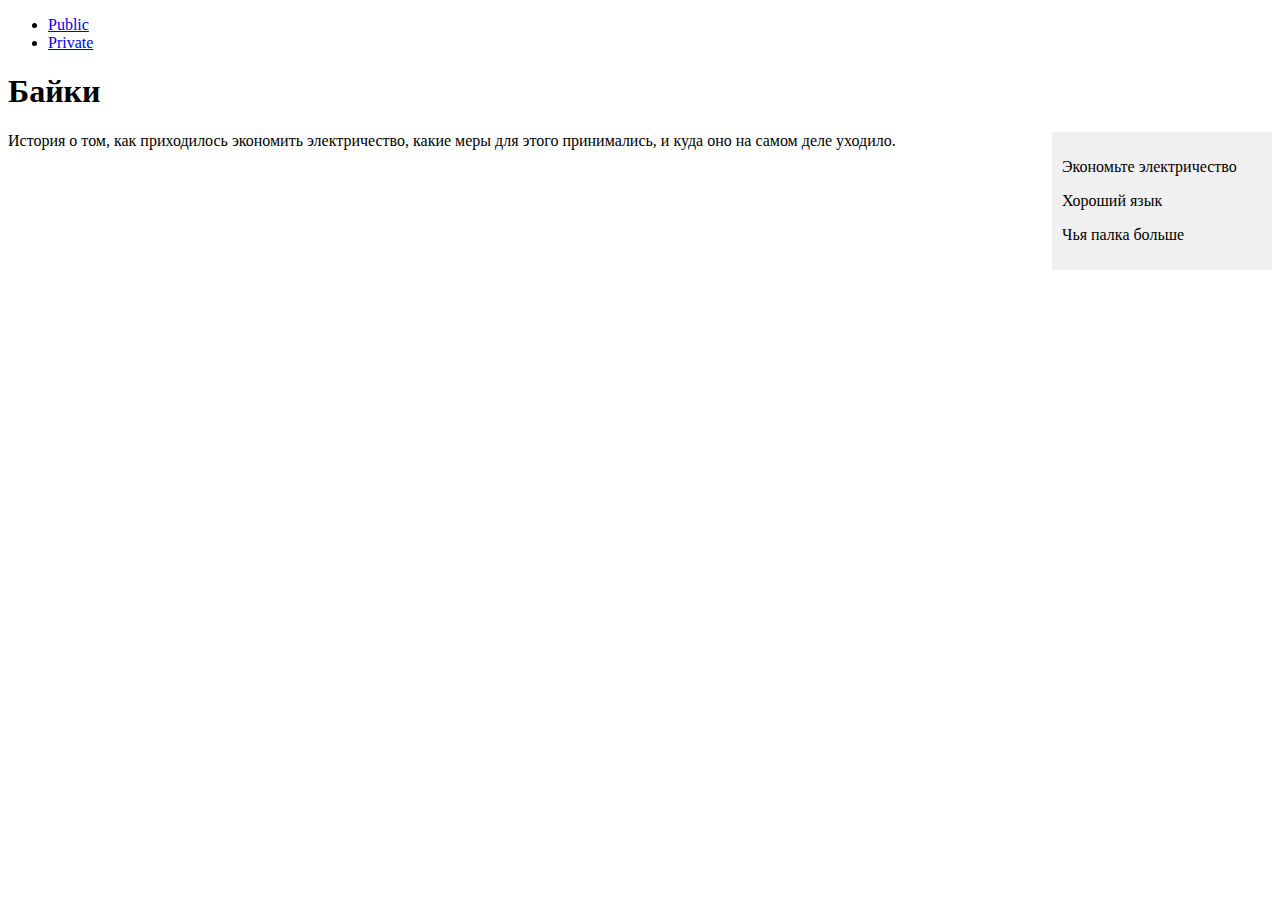
<file: week1/index.html>
<!DOCTYPE html>
<html lang="ru">
<head>
    <meta charset="utf-8">
    <title>aside</title>
    <style>
        aside {
            background: #f0f0f0;
            padding: 10px;
            width: 200px;
            float: right;
        }
        article {
            margin-right: 240px;
        }
    </style>
</head>
<body>

<nav>
    <ul>
        <li><a href="#">Public</a> </li>
        <li><a href="#">Private</a> </li>
    </ul>
</nav>
<header><h1>Байки</h1></header>

<aside>
    <p>Экономьте электричество</p>
    <p>Хороший язык</p>
    <p>Чья палка больше</p>
</aside>
<article>
    История о том, как приходилось экономить электричество,
    какие меры для этого принимались, и куда оно на самом деле уходило.
</article>
</body>
</html>
</file>
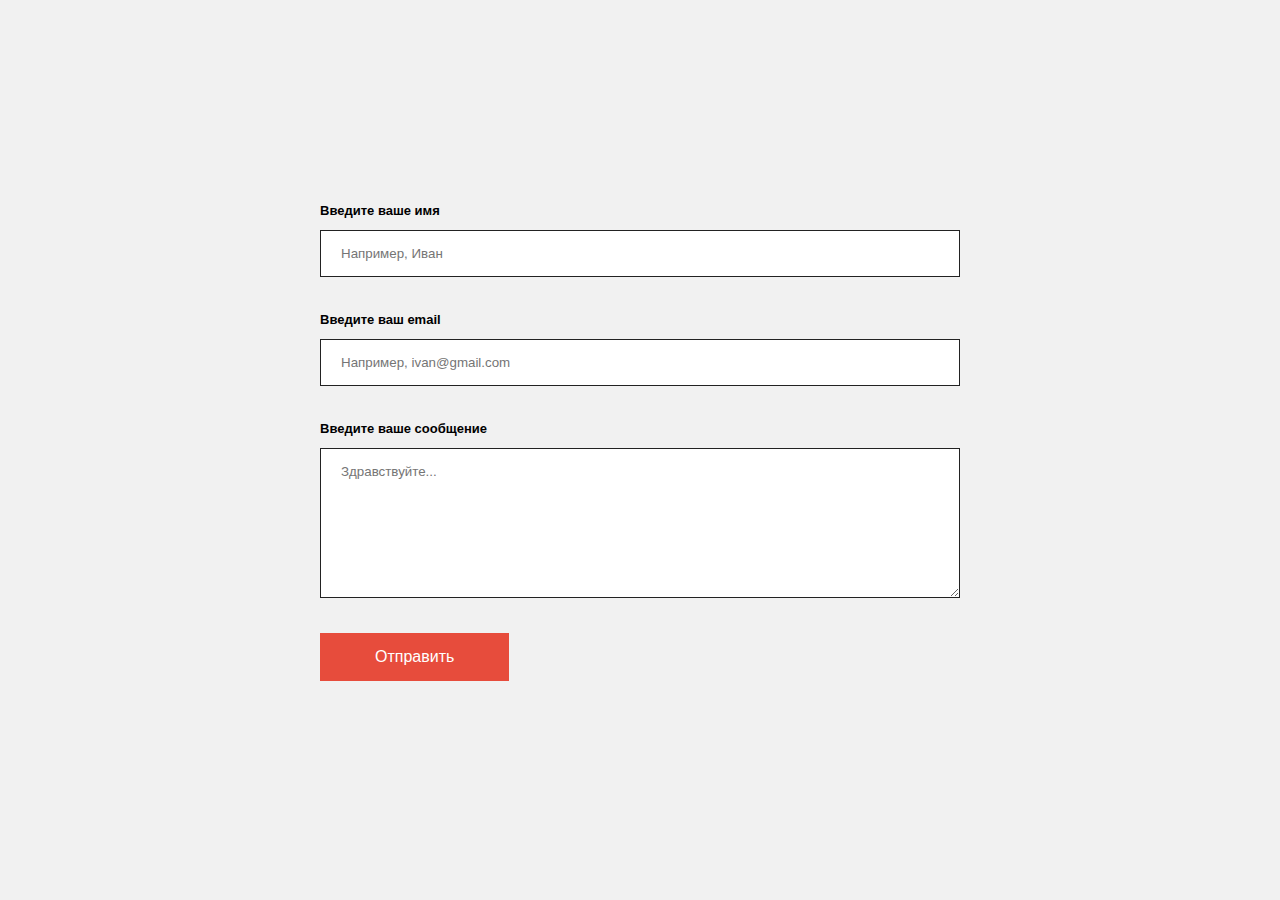
<file: week1/practice2/index.html>
<html>
<head>
    <meta http-equiv="Content-Type" content="text/html;charset=UTF-8">
    <title>Title of week 1 project</title>
    <link rel="stylesheet" href="style.css">
</head>
<body>
    <form class="form">
        <div class="form-row">
            <label class="form-group">
                <span class="form-hint">Введите ваше имя</span>
                <input type="text" class="field" placeholder="Например, Иван" required>
            </label>
        </div>
        <div class="form-row">
            <label class="form-group">
                <span class="form-hint">Введите ваш email</span>
                <input type="email" class="field" placeholder="Например, ivan@gmail.com" required>
            </label>
        </div>
        <div class="form-row">
            <label class="form-group">
                <span class="form-hint">Введите ваше сообщение</span>
                <textarea class="field textarea" placeholder="Здравствуйте..." required></textarea>
            </label>
        </div>
        <div class="form-row">
            <button class="button">Отправить</button>
        </div>
    </form>
</body>

</html>
</file>
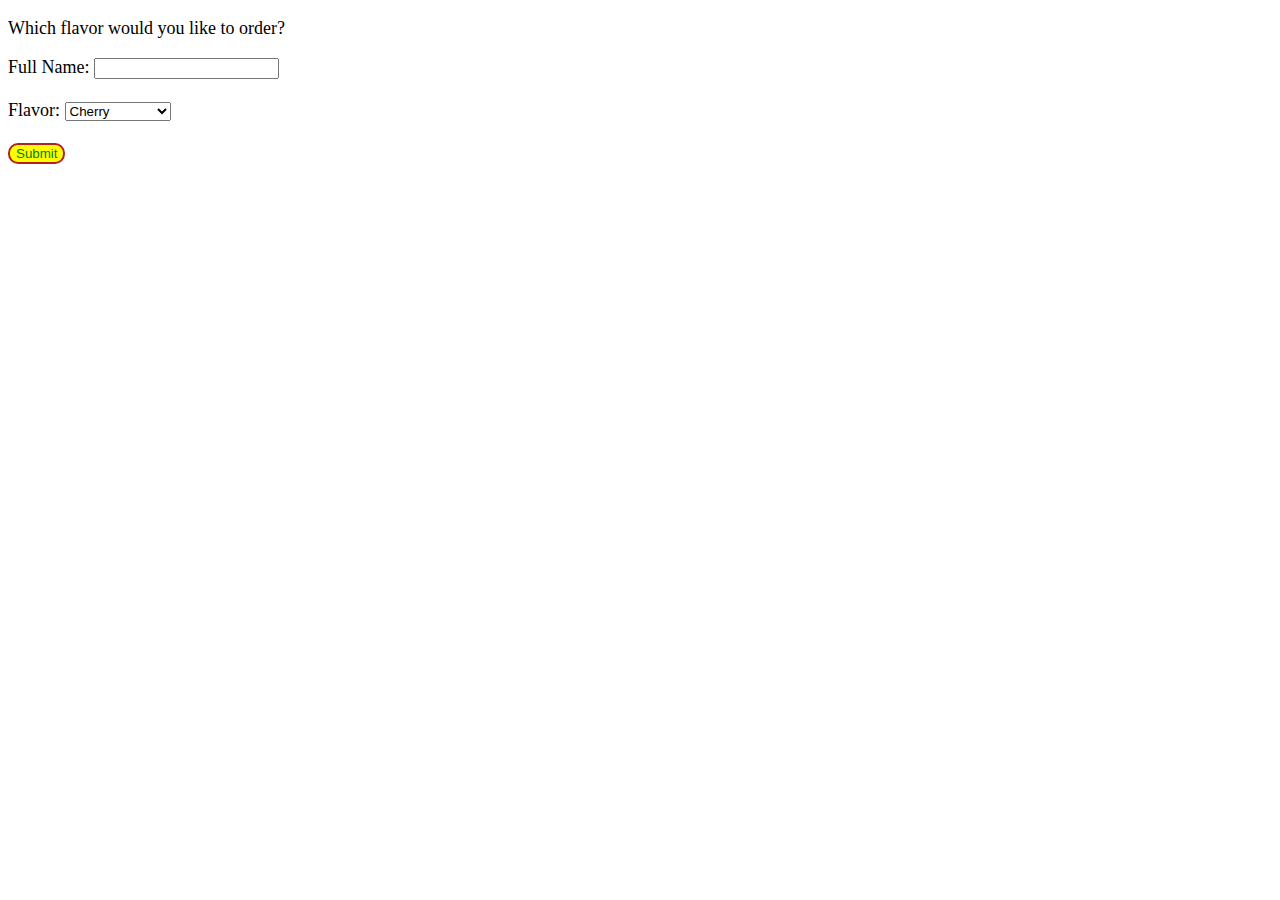
<file: week2-refresh/part2/index.html>
<!DOCTYPE html>
<html lang="en">
<head>
    <meta charset="UTF-8">
    <meta name="viewport" content="width=device-width, initial-scale=1.0">
    <title>Document</title>
    <link rel="stylesheet" href="style.css">
    <style></style>
</head>
<body>
    <form>
        <p>Which flavor would you like to order?</p>
        <label>Full Name: <input name="firstName" type="text" /></label>
        </br>
        </br>
        <label
          >Flavor:
          <select name="flavor">
            <option>Cherry</option>
            <option>Green Tea</option>
            <option>Moose Tracks</option>
            <option>Mint Chip</option>
          </select>
        </label>
        </br>
        </br>
        <button class="submit">Submit</button>
      </form>
</body>
</html>
</file>
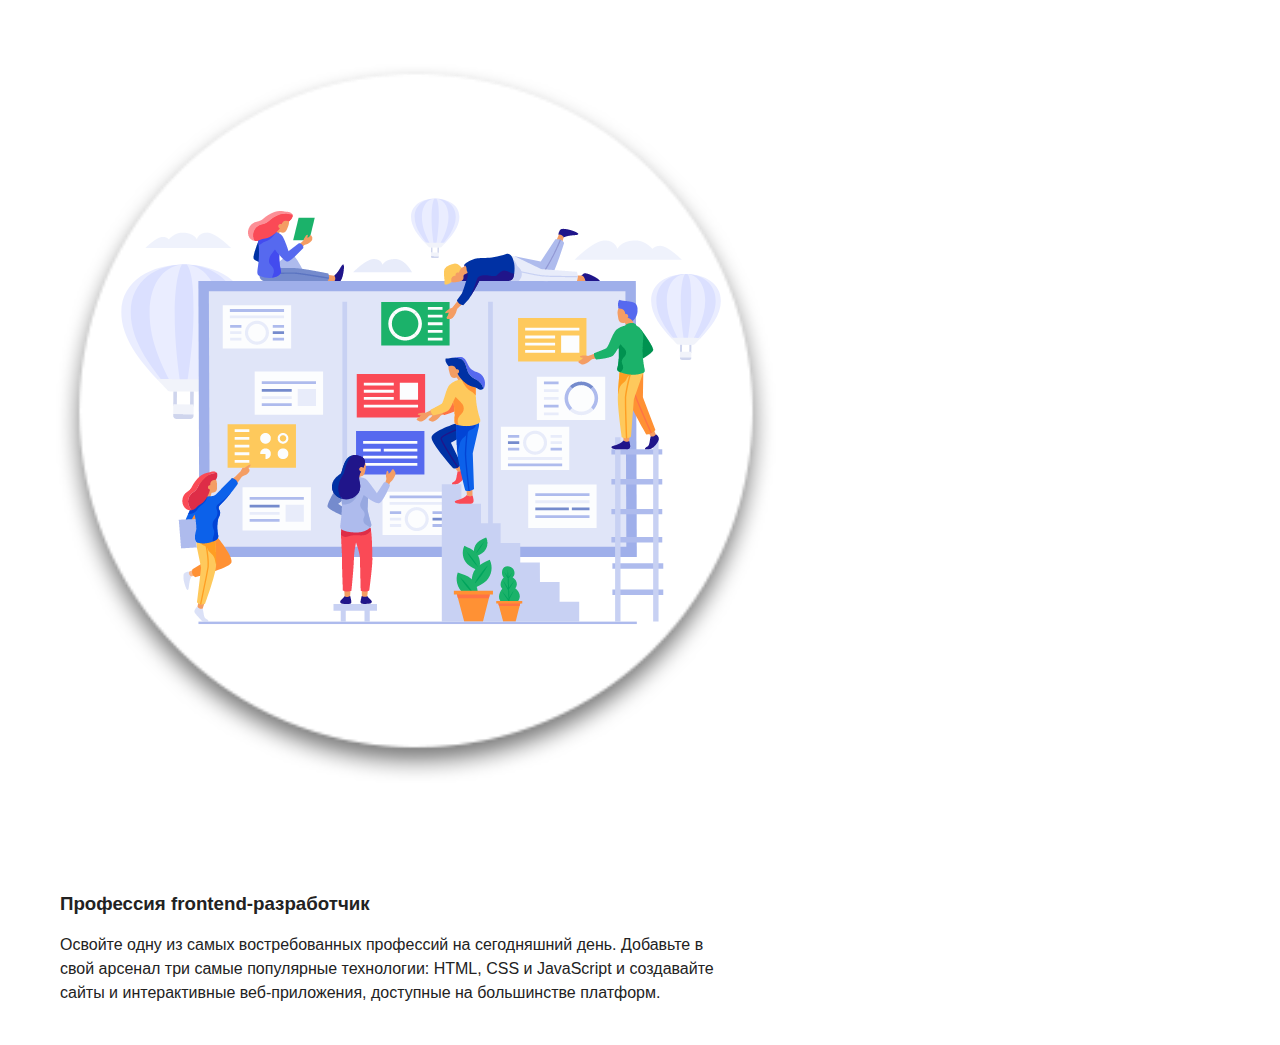
<file: week2/practice2/index.html>
<html lang="ru">
<head>
    <meta charset="UTF-8">
    <meta name="viewport"
          content="width=device-width, user-scalable=no, initial-scale=1.0, maximum-scale=1.0, minimum-scale=1.0">
    <title>Document</title>
    <link rel="stylesheet" href="style.css">
</head>
<body>
    <article class="course">
        <div class="course-preview">
            <img class="course-img" src="logo.png" alt>
        </div>
        <div class="course-info">
            <h3 class="course-name">Профессия frontend-разработчик</h3>
            <div class="course-description">
                <p>
                    Освойте одну из самых востребованных профессий на сегодняшний день. Добавьте в свой арсенал три самые популярные технологии: HTML, CSS и JavaScript и создавайте сайты и интерактивные веб-приложения, доступные на большинстве платформ.
                </p>
            </div>
        </div>
    </article>
</body>
</html>
</file>
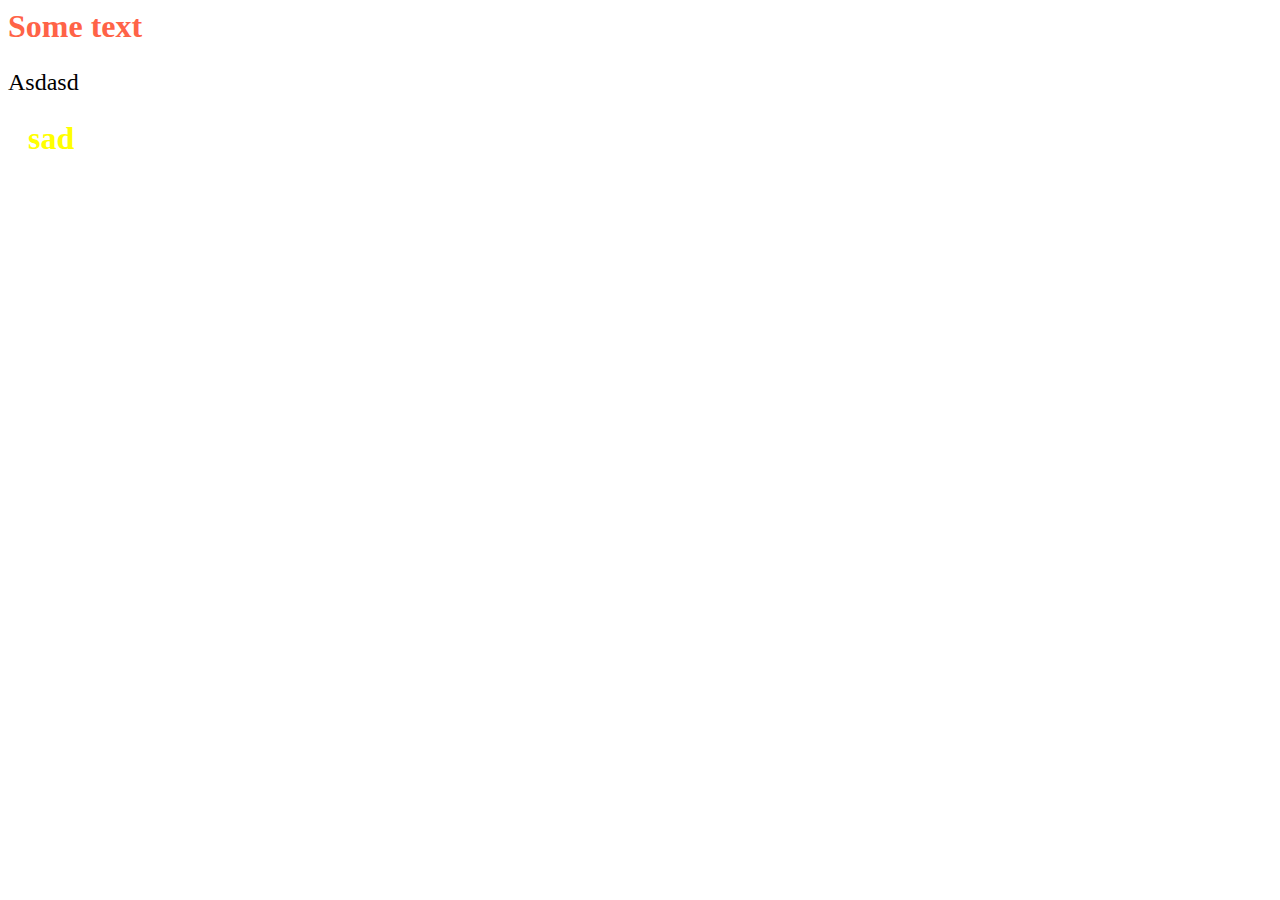
<file: week2/practiceCSS/index.html>
<html>
<head>
    <meta charset="UTF-8">
    <meta name="viewport"
          content="width=device-width, user-scalable=no, initial-scale=1.0, maximum-scale=1.0, minimum-scale=1.0">
    <meta http-equiv="X-UA-Compatible" content="ie=edge">
    <title>Document</title>
    <style>
        h1 {
            color: tomato;
        }

        p {
            font-size: 24px;
        }
    </style>

    <h1>Some text</h1>
    <p>Asdasd</p>
    <link rel="stylesheet" href="">

    <h1 style="color: yellow; margin: 10px 20px">sad</h1>
</head>
<body>

</body>
</html>
</file>
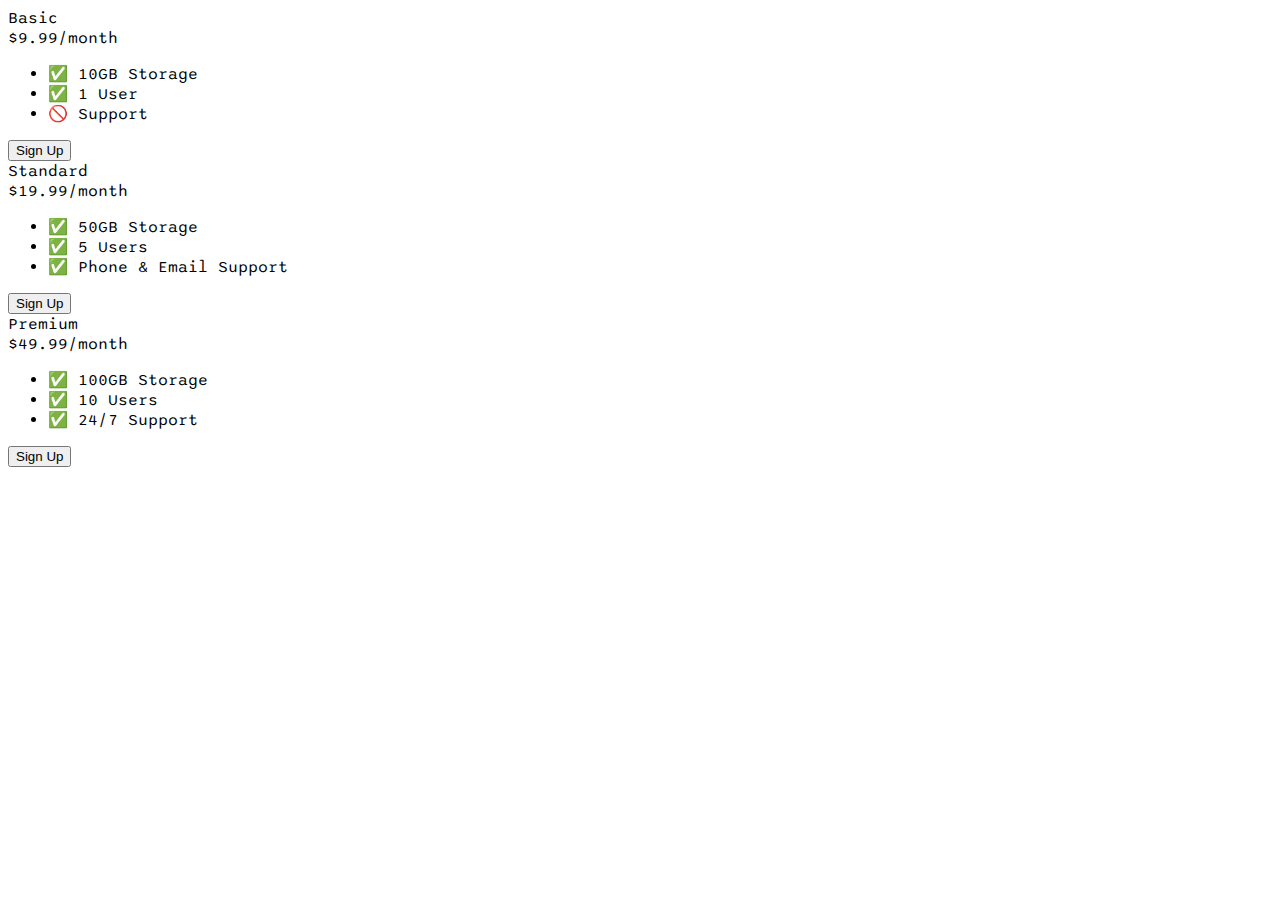
<file: week3-project/folder4/index.html>
<!DOCTYPE html>
<html>
  <head>
    <title>Flexbox Pricing Table</title>
    <link rel="preconnect" href="https://fonts.googleapis.com" />
    <link rel="preconnect" href="https://fonts.gstatic.com" crossorigin />
    <link
      href="https://fonts.googleapis.com/css2?family=Sono:wght@400;700&display=swap"
      rel="stylesheet"
    />
    <style>
      body {
        font-family: "Sono", sans-serif;
      }

      /* Hint: What can you do with a media query and flexbox? */
      @media (max-width: 1250px) {
      }
    </style>
  </head>

  <body>
    <div class="pricing-container">
      <div class="pricing-plan">
        <div class="plan-title">Basic</div>
        <div class="plan-price">$9.99/month</div>
        <ul class="plan-features">
          <li>✅ 10GB Storage</li>
          <li>✅ 1 User</li>
          <li>🚫 Support</li>
        </ul>
        <button class="plan-button">Sign Up</button>
      </div>
      <div class="pricing-plan">
        <div class="plan-title">Standard</div>
        <div class="plan-price">$19.99/month</div>
        <ul class="plan-features">
          <li>✅ 50GB Storage</li>
          <li>✅ 5 Users</li>
          <li>✅ Phone &amp; Email Support</li>
        </ul>
        <button class="plan-button">Sign Up</button>
      </div>
      <div class="pricing-plan">
        <div class="plan-title">Premium</div>
        <div class="plan-price">$49.99/month</div>
        <ul class="plan-features">
          <li>✅ 100GB Storage</li>
          <li>✅ 10 Users</li>
          <li>✅ 24/7 Support</li>
        </ul>
        <button class="plan-button">Sign Up</button>
      </div>
    </div>
  </body>
</html>
</file>
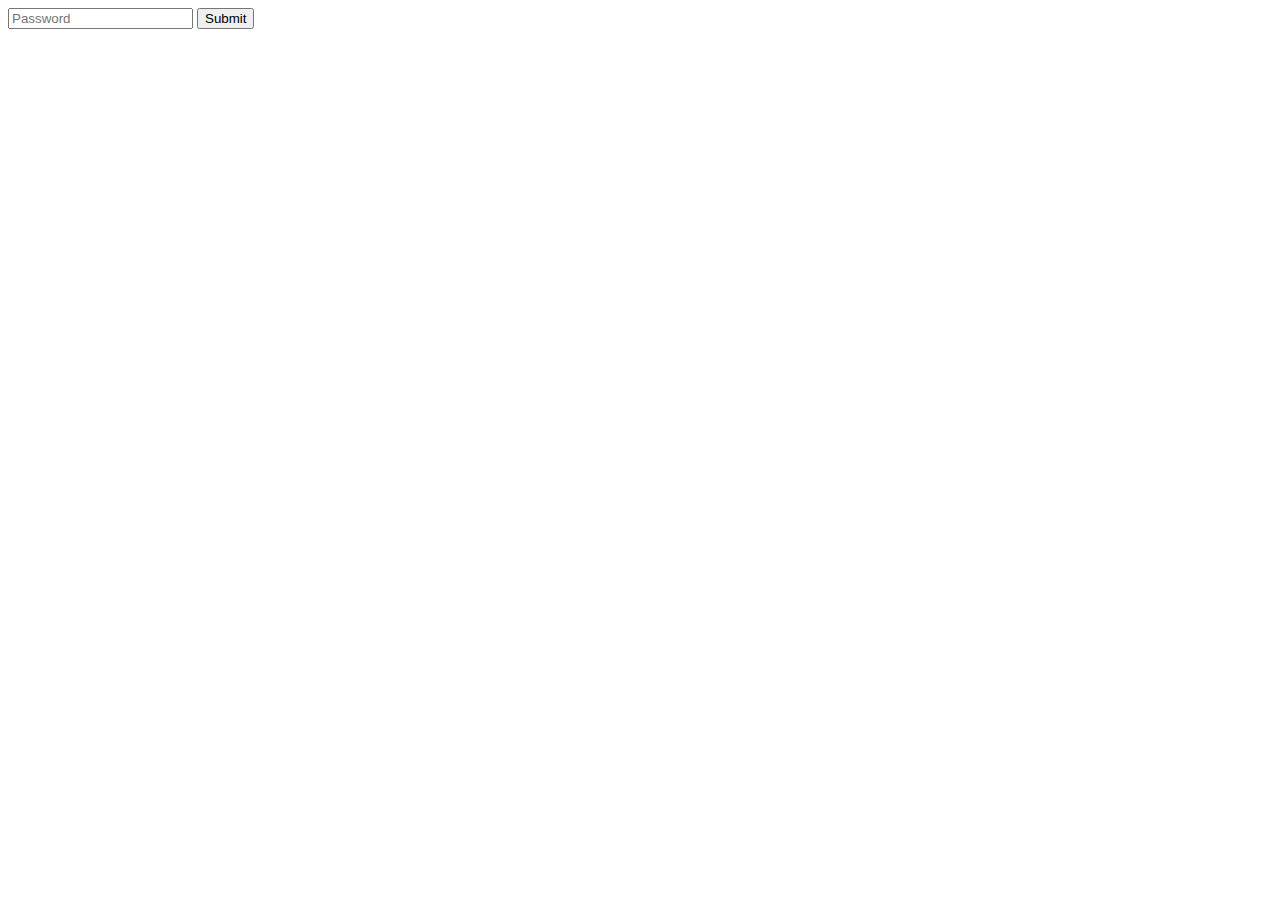
<file: week1/form.html>
<html>
<head>
    <meta http-equiv="Content-Type" content="text/html;charset=UTF-8">
    <title>Document</title>
</head>
<body>
    <form action ='/login' method='get'>
        <!--
        <label for='username'>Имя персонажа:
        </label>
&lt;!&ndash;        <input type='password' id="username" name="username"><br>&ndash;&gt;
        <label for='password'>Пароль персонажа:
        </label>
        <input type='text' id="password" name="password"><br>
        <input type='submit' value="Войти">-->

        <input type="password" id="password" min="12" max="1213" name="password" placeholder="Password" pattern="(?=.\d)(?=.[a-z])(?=.*[A-Z]).{8,}" title="Password must contain at least one number, one uppercase letter, one lowercase letter, and at least 8 or more characters" required>
        <button type="submit">Submit</button>

    </form>
</body>
</html>
</file>
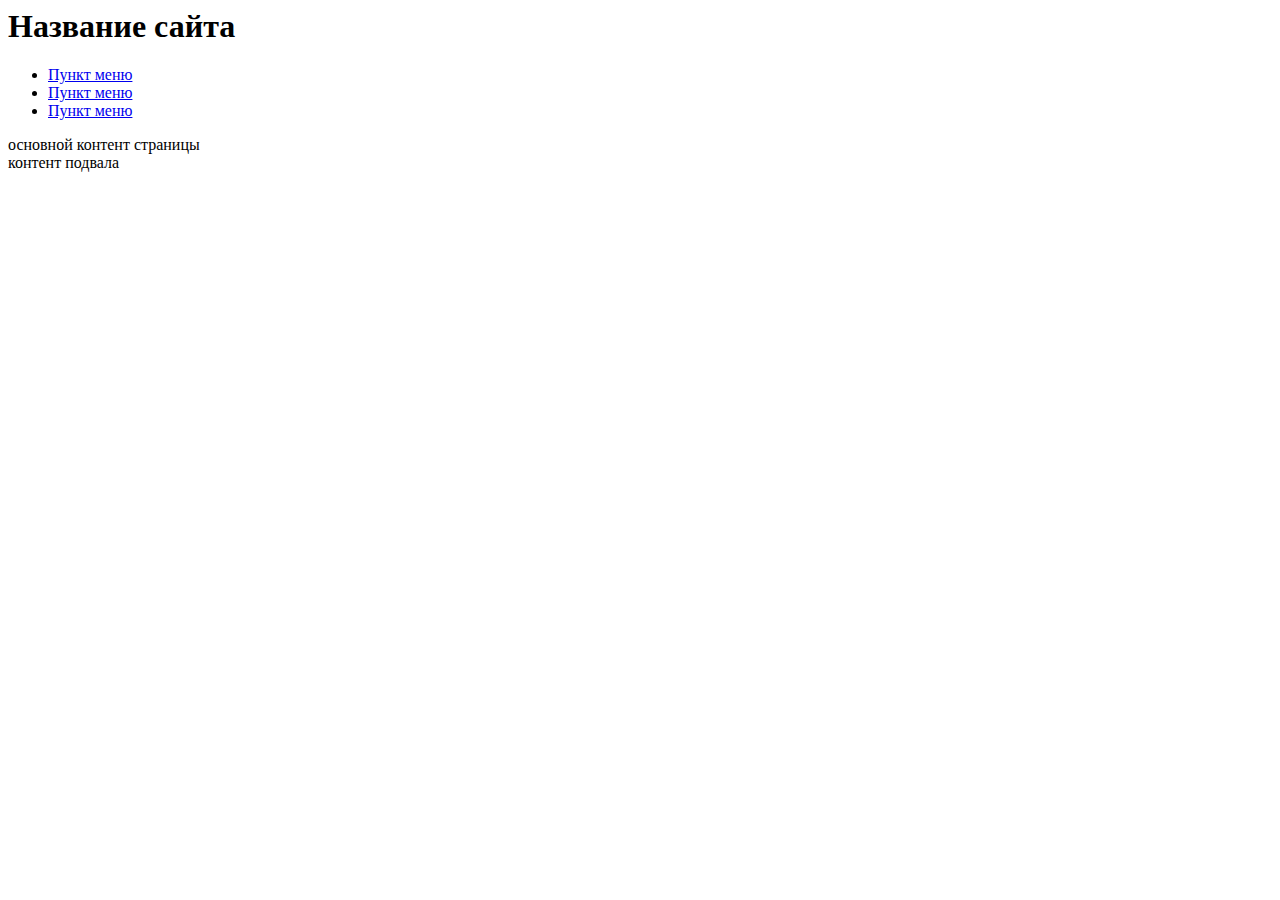
<file: week1/indexdiv.html>
<html>
<head>
    <meta http-equiv="Content-Type" content="text/html;charset=UTF-8">
    <title>Document</title>
</head>
<body>
    <div class="header">
        <h1>Название сайта</h1>
        <div class="navigation">
            <ul>
                <li><a href="#">Пункт меню</a></li>
                <li><a href="#">Пункт меню</a></li>
                <li><a href="#">Пункт меню</a></li>
            </ul>
        </div>
    </div>

    <div class="main">
        основной контент страницы
    </div>

    <div class="footer">
        контент подвала
    </div>
</body>
</html>
</file>
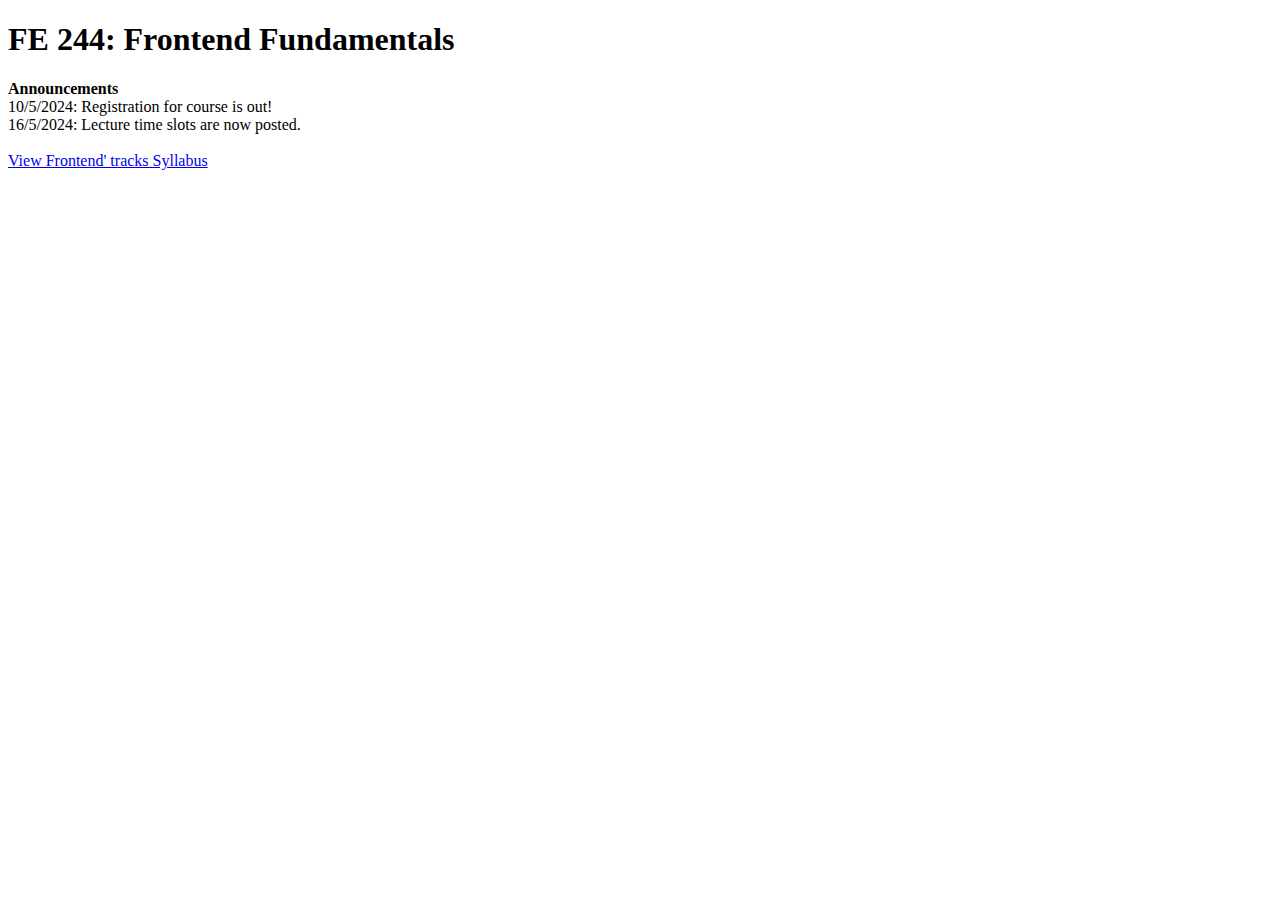
<file: week1/practice1/sample.html>
<!DOCTYPE html>
<html>
<head>
    <title>Frontend Course</title>
</head>
<body>
<h1>FE 244: Frontend Fundamentals</h1>
<strong>Announcements</strong><br/>
10/5/2024: Registration for course is out!<br/>
16/5/2024: Lecture time slots are now posted.<br/>
<br/>
<a href="https://singularity.camp/frontend-beginners">
    View Frontend' tracks Syllabus
</a>
</body>
</html>
</file>
<file: week1/practice2/style.css>
body {
    margin: 0;

    min-height: 100vh;
    background-color: #f1f1f1;

    font-family: arial, sans-serif;
    font-size: 16px;

    display: flex;
    justify-content: center;
    align-items: center;
}

.form-row:nth-child(n+2) {
    margin-top: 35px;
}

.form-group {
    display: block;
}

.form-hint {
    display: block;
    font-size: 13px;
    font-weight: 700;
    margin-bottom: 12px;
}

.field {
    box-sizing: border-box;
    width: 640px;
    border: 1px solid #222222;
    padding: 15px 20px;

    font-family: inherit;
}

.textarea {
    min-width: 640px;
    max-width: 640px;
    min-height: 150px;
    max-height: 200px;
}

.button {
    border: none;
    padding: 15px 55px;
    color: #ffffff;

    background-color: #e74c3c;
    font-family: inherit;
    font-size: 16px;
    cursor: pointer;
}

.field:focus, .button:focus {
    outline: 2px solid #c53b2d;
    outline-offset: 5px;
}
</file>
<file: week2-refresh/part2/style.css>
input:focus {
    background-color: darkorange;
}
select:focus {
    background-color: aqua;
}
form {
    font-size: large;
}

button {
    border-radius: 10px;
    color: green;
    border: 2px solid firebrick;
    background-color: yellow;
}

button:hover{
    background-color: bisque;
}


/* 
a:link {
    color: green;
    text-decoration-color: darkmagenta;
}
a:visited {
    color: blue;
    text-decoration-color: pink;

}
.main-title, .title {
    position: relative;
    color: red;
    font-weight: 500;
}


.main-title::before, 
.title::before {
    position: absolute;
    bottom: -5px;
    left: 0;
    width: 100%;
    height: 3px;

    border-radius: 3px;
    background-color: black;
    font-weight: 500;
    z-index: -1;

}
*/
</file>
<file: week2/practice2/style.css>
body {
    margin: 0;
    font-family: 'Roboto Condensed', sans-serif;
    font-size: 16px;
    color: #222222;
}

p {
    line-height: 1.5;
    margin-top: 0;
    margin-bottom: 0;
}

.course {
    width: 960px;
}

.course-preview {
    width: 300px;
    padding: 50px;
}

.course-info {
    width: 660px;
    padding: 40px 60px;
    /*
        top and bottom padding are 40
        right left 60
    */

}
.course-img {

}

.course-name {

}
</file>
